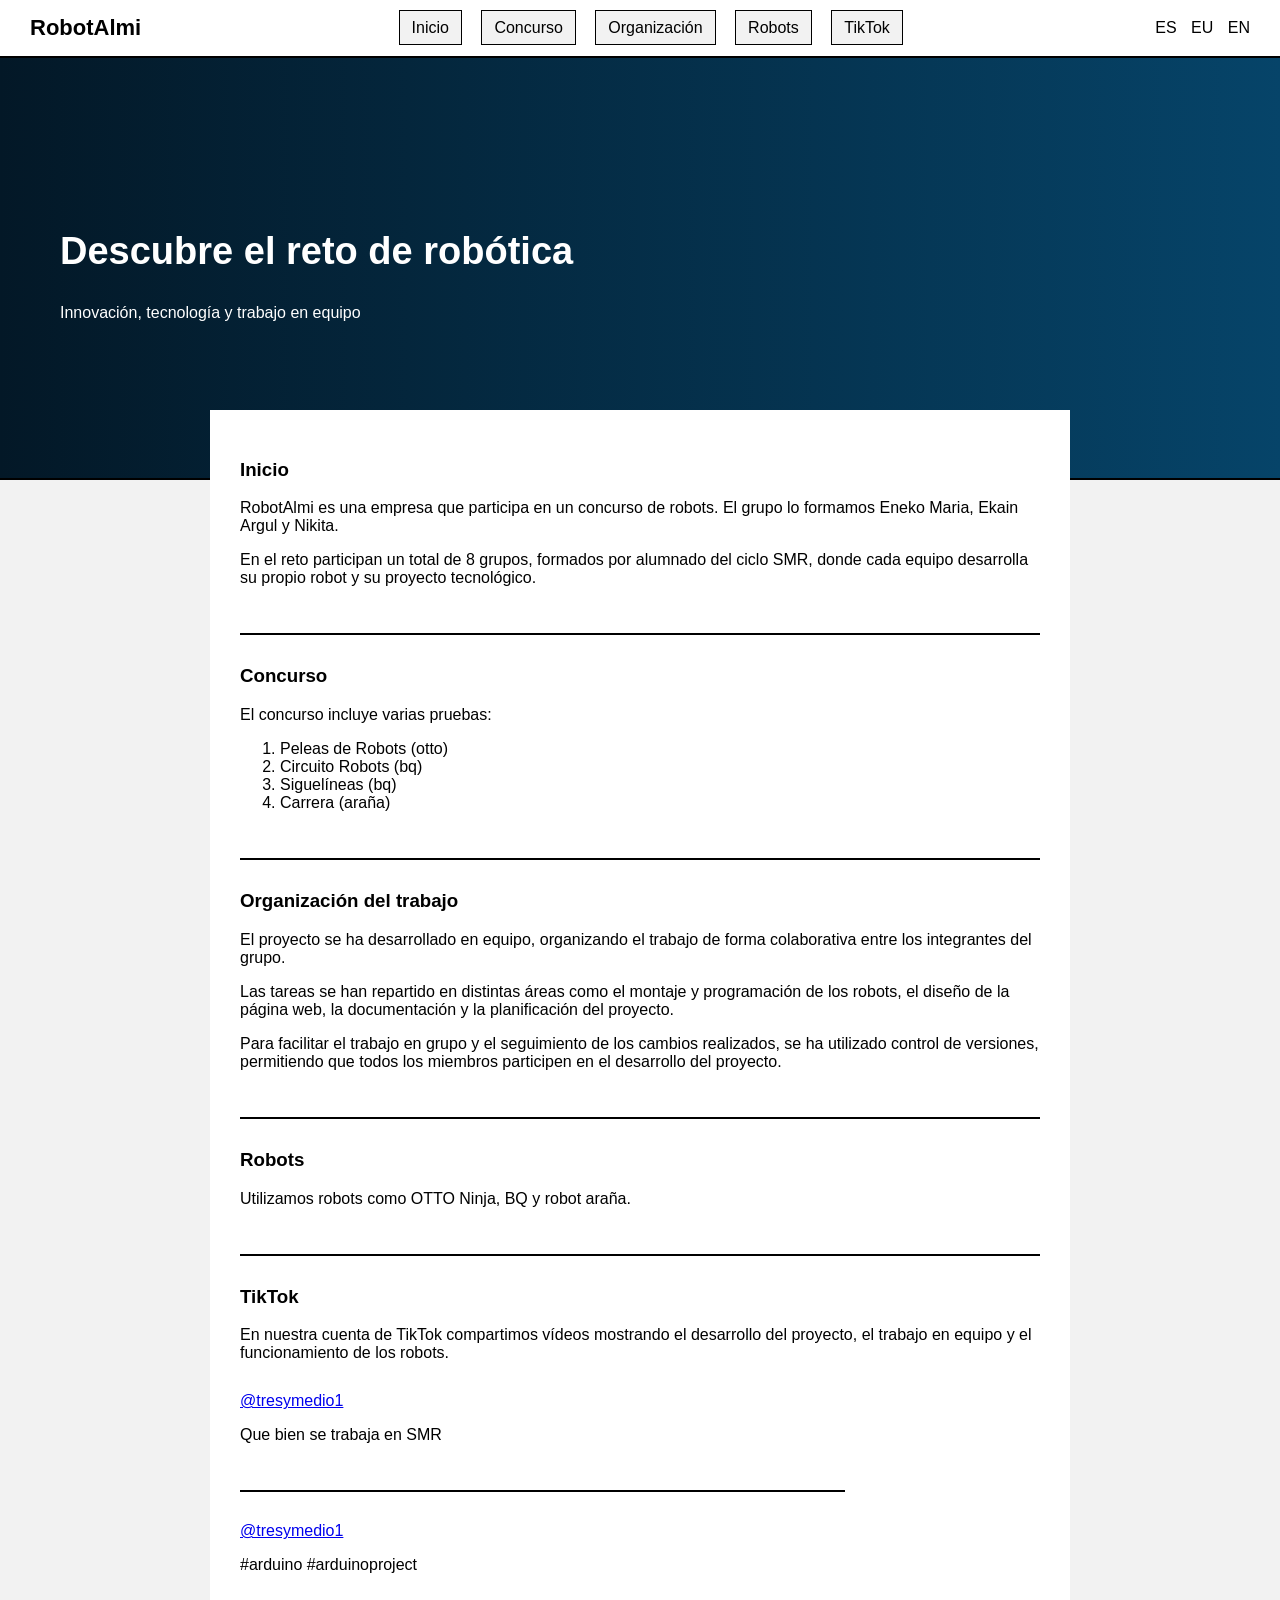
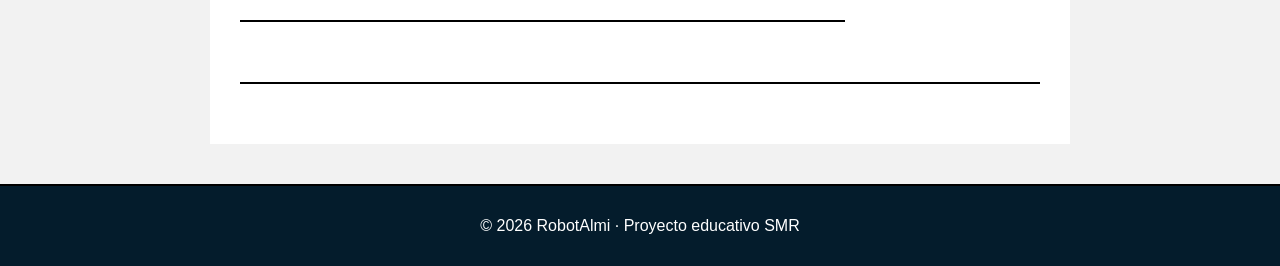
<file: paginaweb/index.html>
<!DOCTYPE html>
<html lang="es">
<head>
    <meta charset="UTF-8">
    <title>Reto Robots</title>
    <link rel="stylesheet" href="style.css">
</head>
<body>

<header class="barra-superior">
    <h1 class="logo">RobotAlmi</h1>

    <nav class="navegacion">
        <a href="#inicio">Inicio</a>
        <a href="#concurso">Concurso</a>
        <a href="#organizacion">Organización</a>
        <a href="#robots">Robots</a>
        <a href="#tiktok">TikTok</a>
    </nav>

    <div class="idiomas">
        <a href="index.html" class="activo">ES</a>
        <a href="index_eu.html">EU</a>
        <a href="index_en.html">EN</a>
    </div>
</header>

<!-- SECCIÓN PRINCIPAL -->
<section class="seccion-principal">
    <div class="texto-principal">
        <h2>Descubre el reto de robótica</h2>
        <p>Innovación, tecnología y trabajo en equipo</p>
    </div>
</section>

<main class="contenido">

<section id="inicio">
    <h3>Inicio</h3>
    <p>
        RobotAlmi es una empresa que participa en un concurso de robots.
        El grupo lo formamos Eneko Maria, Ekain Argul y Nikita.
    </p>
    <p>
        En el reto participan un total de 8 grupos, formados por alumnado del ciclo SMR,
        donde cada equipo desarrolla su propio robot y su proyecto tecnológico.
    </p>
</section>

<section id="concurso">
    <h3>Concurso</h3>
    <p>El concurso incluye varias pruebas:</p>
    <ol>
        <li>Peleas de Robots (otto)</li>
        <li>Circuito Robots (bq)</li>
        <li>Siguelíneas (bq)</li>
        <li>Carrera (araña)</li>
    </ol>
</section>

<section id="organizacion">
    <h3>Organización del trabajo</h3>
    <p>
        El proyecto se ha desarrollado en equipo, organizando el trabajo de forma
        colaborativa entre los integrantes del grupo.
    </p>
    <p>
        Las tareas se han repartido en distintas áreas como el montaje y programación
        de los robots, el diseño de la página web, la documentación y la planificación
        del proyecto.
    </p>
    <p>
        Para facilitar el trabajo en grupo y el seguimiento de los cambios realizados,
        se ha utilizado control de versiones, permitiendo que todos los miembros
        participen en el desarrollo del proyecto.
    </p>
</section>

<section id="robots">
    <h3>Robots</h3>
    <p>
        Utilizamos robots como OTTO Ninja, BQ y robot araña.
    </p>
</section>

<section id="tiktok">
    <h3>TikTok</h3>
    <p>
        En nuestra cuenta de TikTok compartimos vídeos mostrando el desarrollo
        del proyecto, el trabajo en equipo y el funcionamiento de los robots.
    </p>

    <!-- VÍDEO 1 -->
    <blockquote class="tiktok-embed"
        cite="https://www.tiktok.com/@tresymedio1/video/7630737916645428502"
        data-video-id="7630737916645428502"
        style="max-width: 605px; min-width: 325px;">
        <section>
            <a target="_blank" href="https://www.tiktok.com/@tresymedio1">@tresymedio1</a>
            <p>Que bien se trabaja en SMR</p>
        </section>
    </blockquote>

    <!-- VÍDEO 2 -->
    <blockquote class="tiktok-embed"
        cite="https://www.tiktok.com/@tresymedio1/video/7633355147472571670"
        data-video-id="7633355147472571670"
        style="max-width: 605px; min-width: 325px;">
        <section>
            <a target="_blank" href="https://www.tiktok.com/@tresymedio1">@tresymedio1</a>
            <p>#arduino #arduinoproject</p>
        </section>
    </blockquote>

</section>

</main>

<footer class="pie-pagina">
    <p>© 2026 RobotAlmi · Proyecto educativo SMR</p>
</footer>

<!-- SCRIPT DE TIKTOK (SOLO UNA VEZ) -->
<script async src="https://www.tiktok.com/embed.js"></script>

</body>
</html>
</file>
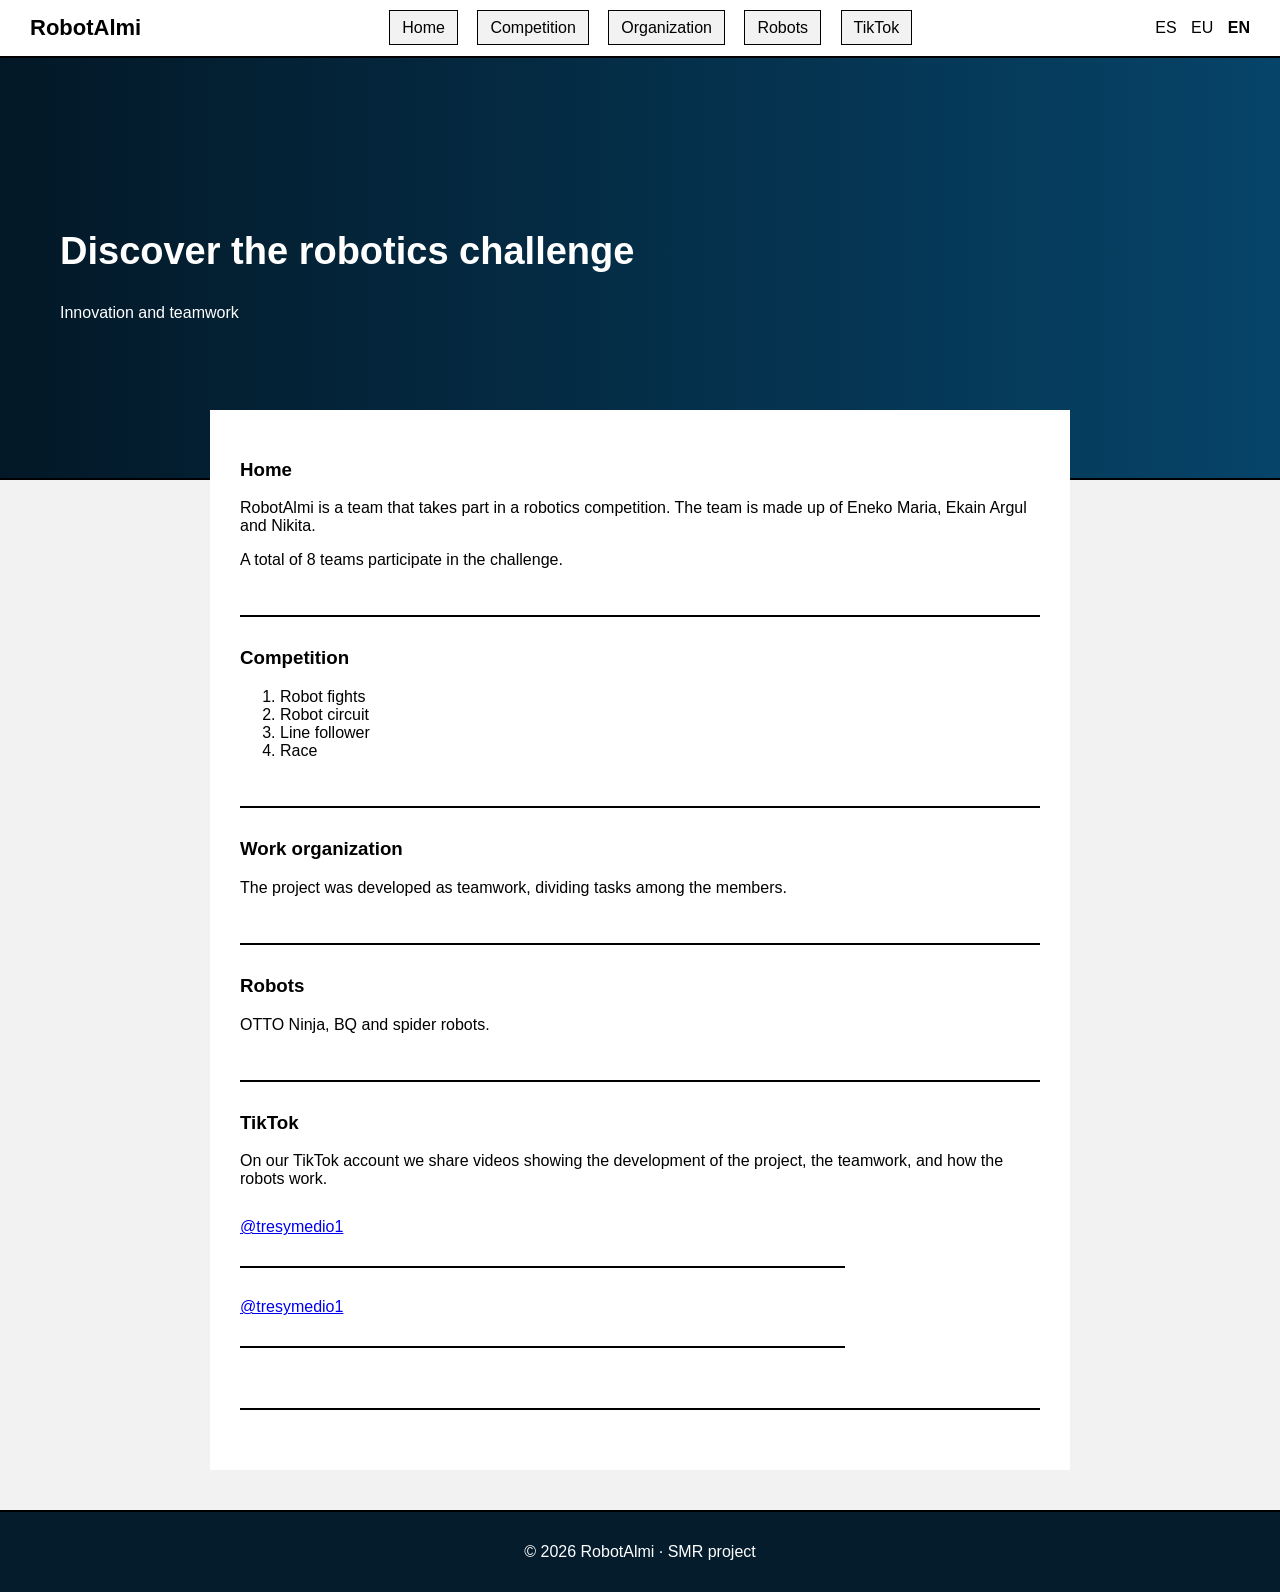
<file: paginaweb/index_en.html>
<!DOCTYPE html>
<html lang="en">
<head>
    <meta charset="UTF-8">
    <title>Robotics Challenge</title>
    <link rel="stylesheet" href="style.css">
</head>
<body>

<header class="barra-superior">
    <h1 class="logo">RobotAlmi</h1>

    <nav class="navegacion">
        <a href="#home">Home</a>
        <a href="#competition">Competition</a>
        <a href="#organization">Organization</a>
        <a href="#robots">Robots</a>
        <a href="#tiktok">TikTok</a>
    </nav>

    <div class="idiomas">
        <a href="index.html">ES</a>
        <a href="index_eu.html">EU</a>
        <strong>EN</strong>
    </div>
</header>

<section class="seccion-principal">
    <div class="texto-principal">
        <h2>Discover the robotics challenge</h2>
        <p>Innovation and teamwork</p>
    </div>
</section>

<main class="contenido">

<section id="home">
    <h3>Home</h3>
    <p>
        RobotAlmi is a team that takes part in a robotics competition.
        The team is made up of Eneko Maria, Ekain Argul and Nikita.
    </p>
    <p>
        A total of 8 teams participate in the challenge.
    </p>
</section>

<section id="competition">
    <h3>Competition</h3>
    <ol>
        <li>Robot fights</li>
        <li>Robot circuit</li>
        <li>Line follower</li>
        <li>Race</li>
    </ol>
</section>

<section id="organization">
    <h3>Work organization</h3>
    <p>
        The project was developed as teamwork, dividing tasks among the members.
    </p>
</section>

<section id="robots">
    <h3>Robots</h3>
    <p>OTTO Ninja, BQ and spider robots.</p>
</section>

<section id="tiktok">
    <h3>TikTok</h3>
    <p>
        On our TikTok account we share videos showing the development
        of the project, the teamwork, and how the robots work.
    </p>

    <!-- VÍDEO 1 -->
    <blockquote class="tiktok-embed"
        cite="https://www.tiktok.com/@tresymedio1/video/7630737916645428502"
        data-video-id="7630737916645428502"
        style="max-width: 605px; min-width: 325px;">
        <section>
            <a target="_blank" href="https://www.tiktok.com/@tresymedio1">@tresymedio1</a>
        </section>
    </blockquote>

    <!-- VÍDEO 2 -->
    <blockquote class="tiktok-embed"
        cite="https://www.tiktok.com/@tresymedio1/video/7633355147472571670"
        data-video-id="7633355147472571670"
        style="max-width: 605px; min-width: 325px;">
        <section>
            <a target="_blank" href="https://www.tiktok.com/@tresymedio1">@tresymedio1</a>
        </section>
    </blockquote>

</main>

<footer class="pie-pagina">
    <p>© 2026 RobotAlmi · SMR project</p>
</footer>

<script async src="https://www.tiktok.com/embed.js"></script>
</body>
</html>
</file>
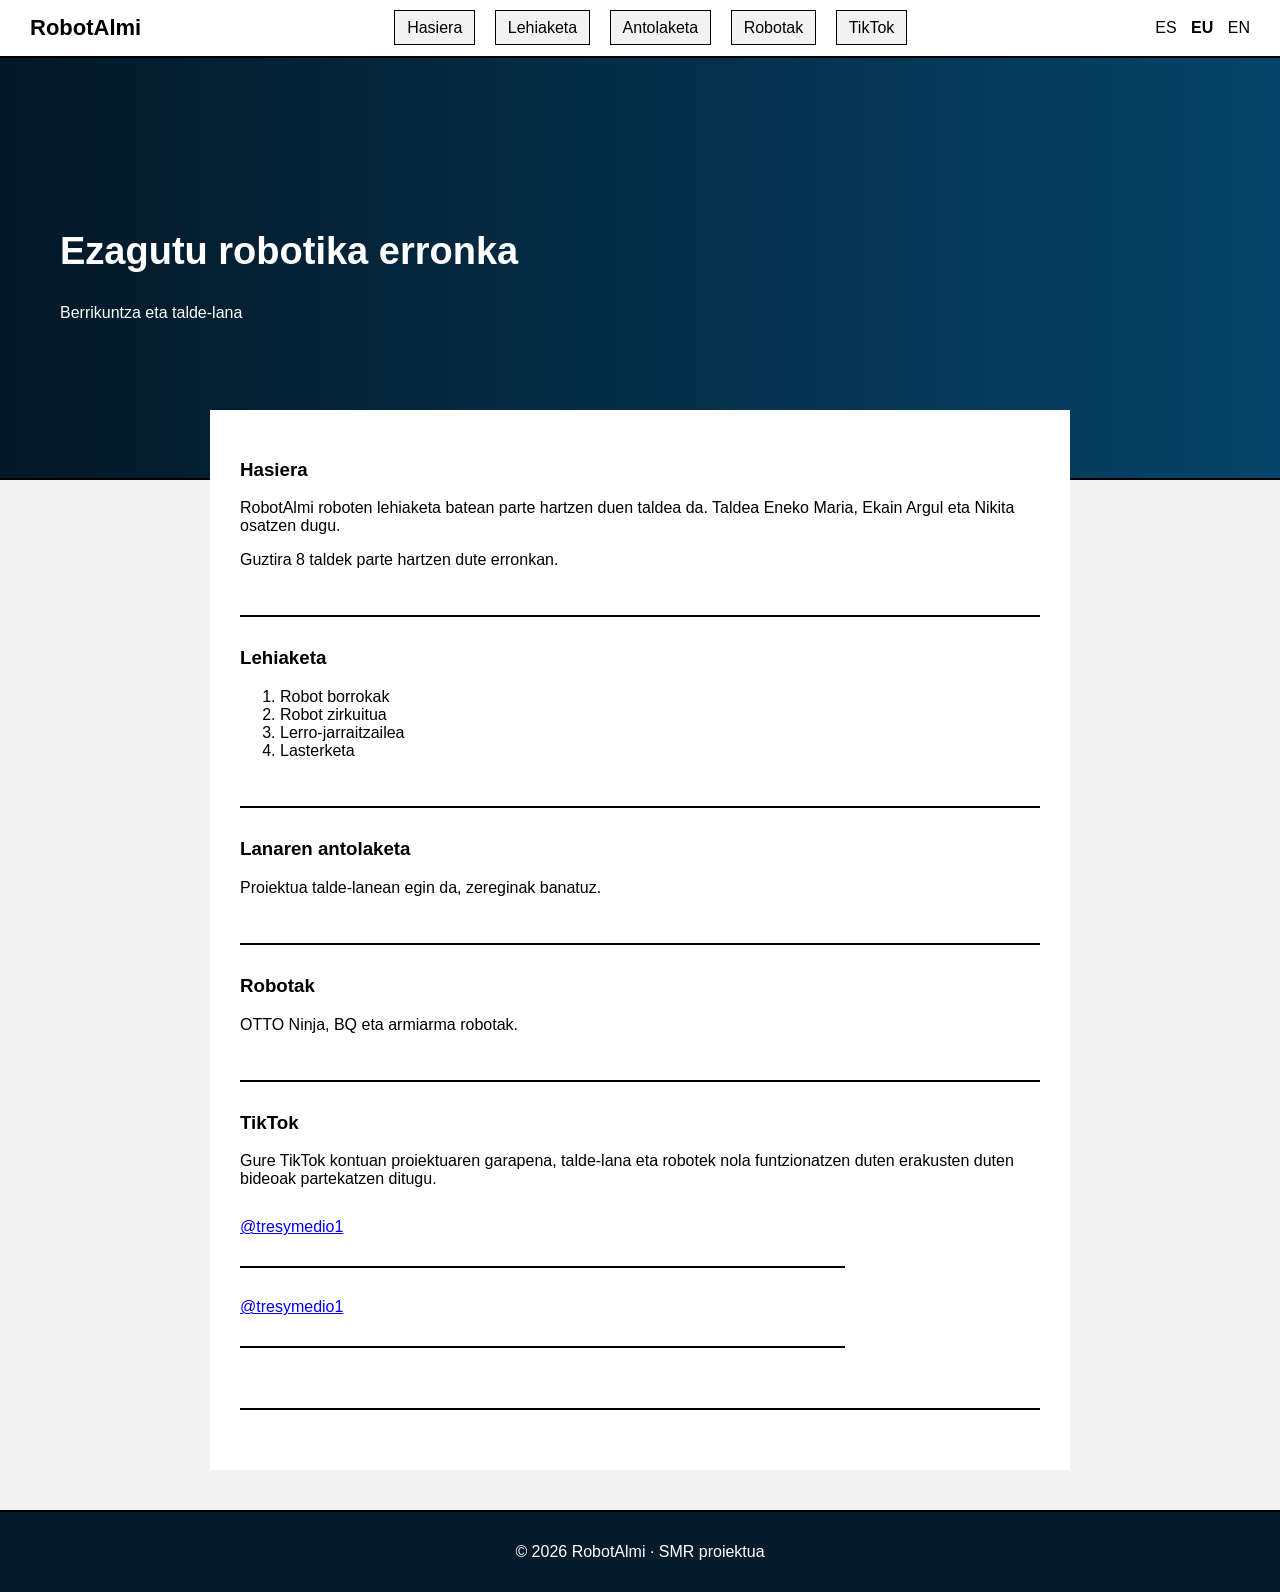
<file: paginaweb/index_eu.html>
<!DOCTYPE html>
<html lang="eu">
<head>
    <meta charset="UTF-8">
    <title>Robot Erronka</title>
    <link rel="stylesheet" href="style.css">
</head>
<body>

<header class="barra-superior">
    <h1 class="logo">RobotAlmi</h1>

    <nav class="navegacion">
        <a href="#hasiera">Hasiera</a>
        <a href="#lehiaketa">Lehiaketa</a>
        <a href="#antolaketa">Antolaketa</a>
        <a href="#robotak">Robotak</a>
        <a href="#tiktok">TikTok</a>
    </nav>

    <div class="idiomas">
        <a href="index.html">ES</a>
        <strong>EU</strong>
        <a href="index_en.html">EN</a>
    </div>
</header>

<section class="seccion-principal">
    <div class="texto-principal">
        <h2>Ezagutu robotika erronka</h2>
        <p>Berrikuntza eta talde-lana</p>
    </div>
</section>

<main class="contenido">

<section id="hasiera">
    <h3>Hasiera</h3>
    <p>
        RobotAlmi roboten lehiaketa batean parte hartzen duen taldea da.
        Taldea Eneko Maria, Ekain Argul eta Nikita osatzen dugu.
    </p>
    <p>
        Guztira 8 taldek parte hartzen dute erronkan.
    </p>
</section>

<section id="lehiaketa">
    <h3>Lehiaketa</h3>
    <ol>
        <li>Robot borrokak</li>
        <li>Robot zirkuitua</li>
        <li>Lerro‑jarraitzailea</li>
        <li>Lasterketa</li>
    </ol>
</section>

<section id="antolaketa">
    <h3>Lanaren antolaketa</h3>
    <p>
        Proiektua talde-lanean egin da, zereginak banatuz.
    </p>
</section>

<section id="robotak">
    <h3>Robotak</h3>
    <p>OTTO Ninja, BQ eta armiarma robotak.</p>
</section>

<section id="tiktok">
    <h3>TikTok</h3>
    <p>
        Gure TikTok kontuan proiektuaren garapena, talde-lana eta robotek nola funtzionatzen duten erakusten duten bideoak partekatzen ditugu.
    </p>

    <!-- VÍDEO 1 -->
    <blockquote class="tiktok-embed"
        cite="https://www.tiktok.com/@tresymedio1/video/7630737916645428502"
        data-video-id="7630737916645428502"
        style="max-width: 605px; min-width: 325px;">
        <section>
            <a target="_blank" href="https://www.tiktok.com/@tresymedio1">@tresymedio1</a>
        </section>
    </blockquote>

    <!-- VÍDEO 2 -->
    <blockquote class="tiktok-embed"
        cite="https://www.tiktok.com/@tresymedio1/video/7633355147472571670"
        data-video-id="7633355147472571670"
        style="max-width: 605px; min-width: 325px;">
        <section>
            <a target="_blank" href="https://www.tiktok.com/@tresymedio1">@tresymedio1</a>
        </section>
    </blockquote>

</main>

<footer class="pie-pagina">
    <p>© 2026 RobotAlmi · SMR proiektua</p>
</footer>

<script async src="https://www.tiktok.com/embed.js"></script>
</body>
</html>
</file>
<file: paginaweb/style.css>
/* GENERAL */
body {
    margin: 0;
    font-family: Arial, sans-serif;
    background-color: #f2f2f2;
}

/* BARRA SUPERIOR */
.barra-superior {
    background-color: white;
    display: flex;
    justify-content: space-between;
    align-items: center;
    padding: 15px 30px;
    border-bottom: 2px solid black;
}

.logo {
    margin: 0;
    font-size: 22px;
}

.navegacion a {
    margin-left: 15px;
    padding: 8px 12px;
    border: 1px solid black;
    background-color: #f2f2f2;
    text-decoration: none;
    color: black;
}

.navegacion a:hover {
    background-color: #ddd;
}

.idiomas a, .idiomas strong {
    margin-left: 10px;
    text-decoration: none;
    color: black;
}

/* HERO */
.seccion-principal {
    height: 420px;
    background: linear-gradient(to right, #031827, #064469);
    display: flex;
    align-items: center;
    border-bottom: 2px solid black;
}

.texto-principal {
    color: white;
    margin-left: 60px;
}

.texto-principal h2 {
    font-size: 38px;
}

/* CONTENIDO */
.contenido {
    max-width: 800px;
    margin: -70px auto 40px auto;
    padding: 30px;
    background-color: white;
}

.contenido section {
    border-bottom: 2px solid black;
    padding-bottom: 30px;
    margin-bottom: 30px;
}

/* TIKTOK */
#tiktok blockquote {
    margin: 30px 0;
}

/* FOOTER */
.pie-pagina {
    background-color: #041c2c;
    color: white;
    text-align: center;
    padding: 15px;
    border-top: 2px solid black;
}
</file>
